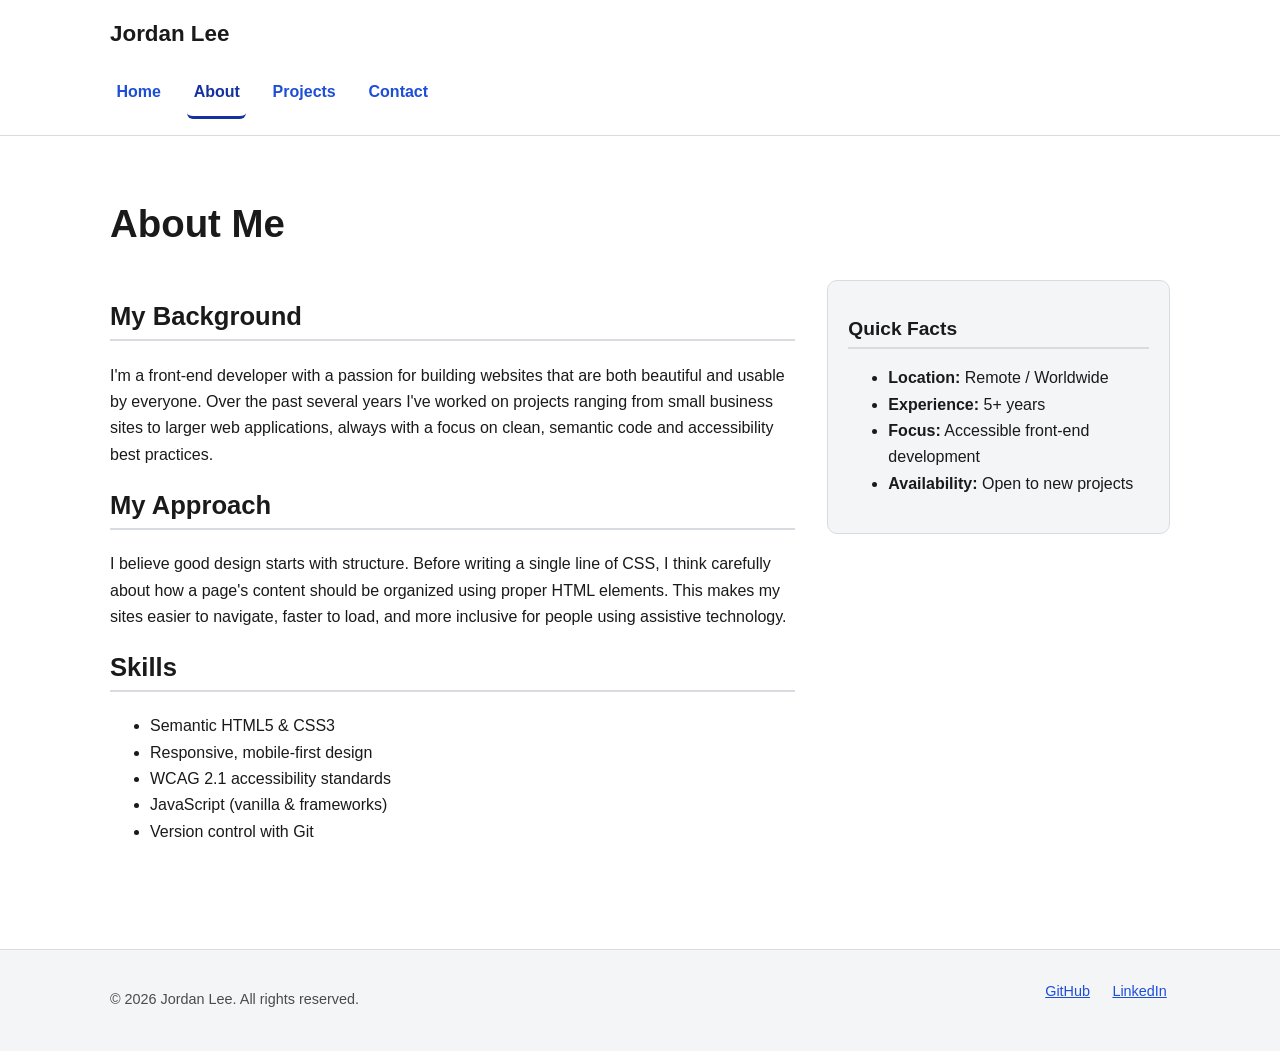
<file: about.html>
<!DOCTYPE html>
<html lang="en">

<head>
    <meta charset="UTF-8" />
    <meta name="viewport" content="width=device-width, initial-scale=1.0" />
    <title>About Me | Jordan Lee Portfolio</title>
    <meta name="description"
        content="Learn about Jordan Lee's background, skills, and experience as a front-end web developer focused on accessibility." />
    <meta name="keywords" content="about, biography, front-end developer, skills, experience, accessibility" />
    <meta name="author" content="Jordan Lee" />
    <link rel="stylesheet" href="style.css" />
</head>

<body>

    <a class="skip-link" href="#main-content">Skip to main content</a>

    <header class="site-header">
        <div class="header-inner">
            <p class="site-title"><a href="index.html">Jordan Lee</a></p>
            <nav class="main-nav" aria-label="Primary navigation">
                <ul>
                    <li><a href="index.html">Home</a></li>
                    <li><a href="about.html" aria-current="page">About</a></li>
                    <li><a href="projects.html">Projects</a></li>
                    <li><a href="contact.html">Contact</a></li>
                </ul>
            </nav>
        </div>
    </header>

    <main id="main-content">

        <section aria-labelledby="about-heading">
            <h1 id="about-heading">About Me</h1>

            <div class="content-layout">
                <article>
                    <h2>My Background</h2>
                    <p>I'm a front-end developer with a passion for building websites that are both beautiful and usable
                        by everyone. Over the past several years I've worked on projects ranging from small business
                        sites to larger web applications, always with a focus on clean, semantic code and accessibility
                        best practices.</p>

                    <h2>My Approach</h2>
                    <p>I believe good design starts with structure. Before writing a single line of CSS, I think
                        carefully about how a page's content should be organized using proper HTML elements. This makes
                        my sites easier to navigate, faster to load, and more inclusive for people using assistive
                        technology.</p>

                    <h2>Skills</h2>
                    <ul>
                        <li>Semantic HTML5 &amp; CSS3</li>
                        <li>Responsive, mobile-first design</li>
                        <li>WCAG 2.1 accessibility standards</li>
                        <li>JavaScript (vanilla &amp; frameworks)</li>
                        <li>Version control with Git</li>
                    </ul>
                </article>

                <aside aria-labelledby="fact-heading">
                    <h2 id="fact-heading">Quick Facts</h2>
                    <ul>
                        <li><strong>Location:</strong> Remote / Worldwide</li>
                        <li><strong>Experience:</strong> 5+ years</li>
                        <li><strong>Focus:</strong> Accessible front-end development</li>
                        <li><strong>Availability:</strong> Open to new projects</li>
                    </ul>
                </aside>
            </div>
        </section>

    </main>

    <footer class="site-footer">
        <div class="footer-inner">
            <p>&copy; 2026 Jordan Lee. All rights reserved.</p>
            <nav aria-label="Social media links">
                <ul class="social-links">
                    <li><a href="https://github.com" target="_blank" rel="noopener noreferrer">GitHub</a></li>
                    <li><a href="https://linkedin.com" target="_blank" rel="noopener noreferrer">LinkedIn</a></li>
                </ul>
            </nav>
        </div>
    </footer>

</body>

</html>
</file>
<file: style.css>
/* ===========================================================
   style.css — Advanced responsive styles
   Mobile-first | CSS Grid + Flexbox | Custom Properties
   Light/Dark theme via [data-theme] | WCAG AA contrast
   =========================================================== */

/* ---------- Custom Properties (Light theme = default) ---------- */
:root {
  --color-bg: #ffffff;
  --color-bg-alt: #f4f5f7;
  --color-bg-elevated: #ffffff;
  --color-text: #1a1a1a;
  --color-text-muted: #4b4b4b;
  --color-primary: #1d4ed8;
  --color-primary-dark: #1431a0;
  --color-accent: #b91c1c;
  --color-border: #d8dbe0;
  --color-focus: #f59e0b;
  --shadow: 0 1px 3px rgba(0, 0, 0, 0.08), 0 1px 2px rgba(0, 0, 0, 0.06);
  --shadow-hover: 0 10px 24px rgba(0, 0, 0, 0.12), 0 4px 8px rgba(0, 0, 0, 0.06);
  --radius: 10px;
  --radius-sm: 6px;
  --max-width: 1100px;
  --transition-fast: 150ms ease;
  --transition: 250ms ease;
  --font-base: "Segoe UI", Tahoma, Verdana, Arial, sans-serif;
}

/* ---------- Dark theme overrides ---------- */
[data-theme="dark"] {
  --color-bg: #0f1115;
  --color-bg-alt: #181b21;
  --color-bg-elevated: #1d212a;
  --color-text: #f1f2f4;
  --color-text-muted: #b8bcc4;
  --color-primary: #5b8def;
  --color-primary-dark: #84a9f7;
  --color-accent: #f87171;
  --color-border: #2c313c;
  --color-focus: #fbbf24;
  --shadow: 0 1px 3px rgba(0, 0, 0, 0.4), 0 1px 2px rgba(0, 0, 0, 0.3);
  --shadow-hover: 0 10px 24px rgba(0, 0, 0, 0.5), 0 4px 8px rgba(0, 0, 0, 0.3);
}

/* ---------- Reset ---------- */
* {
  box-sizing: border-box;
}

html {
  scroll-behavior: smooth;
}

body {
  margin: 0;
  min-height: 100vh;
  /* CSS Grid used for overall page skeleton: header / main / footer */
  display: grid;
  grid-template-rows: auto 1fr auto;
  font-family: var(--font-base);
  color: var(--color-text);
  background: var(--color-bg);
  line-height: 1.65;
  transition: background-color var(--transition), color var(--transition);
}

img {
  max-width: 100%;
  display: block;
}

a {
  color: var(--color-primary);
  transition: color var(--transition-fast);
}

a:hover,
a:focus {
  color: var(--color-primary-dark);
}

/* ---------- Focus styles ---------- */
a:focus-visible,
button:focus-visible,
input:focus-visible,
textarea:focus-visible {
  outline: 3px solid var(--color-focus);
  outline-offset: 2px;
}

/* ---------- Skip link ---------- */
.skip-link {
  position: absolute;
  left: -999px;
  top: auto;
  background: var(--color-primary);
  color: #fff;
  padding: 0.75rem 1rem;
  z-index: 100;
  border-radius: 0 0 var(--radius-sm) 0;
}

.skip-link:focus {
  left: 0;
  top: 0;
}

/* ---------- Header ---------- */
.site-header {
  background: var(--color-bg);
  border-bottom: 1px solid var(--color-border);
  position: sticky;
  top: 0;
  z-index: 20;
}

.header-inner {
  max-width: var(--max-width);
  margin: 0 auto;
  display: flex;
  flex-wrap: wrap;
  align-items: center;
  justify-content: space-between;
  gap: 1rem;
  padding: 1rem 1.25rem;
}

.site-title {
  font-size: 1.4rem;
  margin: 0;
}

.site-title a {
  text-decoration: none;
  color: var(--color-text);
  font-weight: 700;
}

.header-controls {
  display: flex;
  align-items: center;
  gap: 0.75rem;
}

/* ---------- Theme toggle button ---------- */
.theme-toggle {
  display: inline-flex;
  align-items: center;
  justify-content: center;
  width: 44px;
  height: 44px;
  border-radius: 50%;
  border: 1px solid var(--color-border);
  background: var(--color-bg-alt);
  cursor: pointer;
  font-size: 1.2rem;
  line-height: 1;
  transition: background-color var(--transition-fast), transform var(--transition-fast);
}

.theme-toggle:hover {
  background: var(--color-border);
}

.theme-toggle:active {
  transform: scale(0.92);
}

.theme-toggle .icon-moon {
  display: none;
}

[data-theme="dark"] .theme-toggle .icon-sun {
  display: none;
}

[data-theme="dark"] .theme-toggle .icon-moon {
  display: inline;
}

/* ---------- Mobile nav toggle (hamburger) ---------- */
.nav-toggle {
  display: inline-flex;
  flex-direction: column;
  justify-content: center;
  align-items: center;
  gap: 5px;
  width: 44px;
  height: 44px;
  border: 1px solid var(--color-border);
  border-radius: var(--radius-sm);
  background: var(--color-bg-alt);
  cursor: pointer;
}

.nav-toggle span {
  display: block;
  width: 20px;
  height: 2px;
  background: var(--color-text);
  border-radius: 2px;
  transition: transform var(--transition-fast), opacity var(--transition-fast);
}

.nav-toggle[aria-expanded="true"] span:nth-child(1) {
  transform: translateY(7px) rotate(45deg);
}

.nav-toggle[aria-expanded="true"] span:nth-child(2) {
  opacity: 0;
}

.nav-toggle[aria-expanded="true"] span:nth-child(3) {
  transform: translateY(-7px) rotate(-45deg);
}

/* ---------- Navigation (Flexbox) — mobile first: collapsed ---------- */
.main-nav {
  width: 100%;
}

.main-nav ul {
  list-style: none;
  margin: 0;
  padding: 0;
  display: flex;
  flex-direction: column;
  gap: 0.25rem;
}

.main-nav a {
  display: block;
  text-decoration: none;
  font-weight: 600;
  padding: 0.65rem 0.4rem;
  border-bottom: 3px solid transparent;
  border-radius: var(--radius-sm);
  transition: background-color var(--transition-fast), border-color var(--transition-fast);
}

.main-nav a:hover,
.main-nav a:focus {
  background: var(--color-bg-alt);
  border-bottom: 3px solid var(--color-primary);
}

.main-nav a[aria-current="page"] {
  border-bottom: 3px solid var(--color-primary-dark);
  color: var(--color-primary-dark);
}

/* nav-panel: collapsible wrapper for mobile */
.nav-panel {
  display: grid;
  grid-template-rows: 0fr;
  transition: grid-template-rows var(--transition);
  width: 100%;
  order: 3;
  flex-basis: 100%;
}

.nav-panel.is-open {
  grid-template-rows: 1fr;
}

.nav-panel-inner {
  overflow: hidden;
}

.nav-panel .main-nav {
  padding: 0.5rem 0 1rem;
}

/* ---------- Layout ---------- */
main {
  max-width: var(--max-width);
  width: 100%;
  margin: 0 auto;
  padding: 2rem 1.25rem 3rem;
}

section {
  margin-bottom: 2.5rem;
  animation: fade-in-up 500ms ease both;
}

h1, h2, h3 {
  line-height: 1.25;
}

h1 {
  font-size: clamp(1.8rem, 4vw, 2.4rem);
}

h2 {
  font-size: clamp(1.3rem, 3vw, 1.6rem);
  border-bottom: 2px solid var(--color-border);
  padding-bottom: 0.4rem;
}

/* ---------- Hero (CSS Grid) ---------- */
.hero {
  display: grid;
  grid-template-columns: 1fr;
  grid-template-areas:
    "photo"
    "text";
  gap: 1.5rem;
  align-items: center;
  background: var(--color-bg-alt);
  border-radius: var(--radius);
  padding: 2rem;
  text-align: center;
}

.hero-text {
  grid-area: text;
}

.hero-photo {
  grid-area: photo;
  border-radius: 50%;
  width: 160px;
  height: 160px;
  object-fit: cover;
  border: 4px solid var(--color-primary);
  margin: 0 auto;
}

.btn {
  display: inline-block;
  background: var(--color-primary);
  color: #fff;
  text-decoration: none;
  padding: 0.7rem 1.4rem;
  border-radius: var(--radius-sm);
  font-weight: 700;
  margin-top: 1rem;
  border: none;
  cursor: pointer;
  font-size: 1rem;
  transition: background-color var(--transition-fast), transform var(--transition-fast), box-shadow var(--transition-fast);
}

.btn:hover,
.btn:focus {
  background: var(--color-primary-dark);
  color: #fff;
  transform: translateY(-2px);
  box-shadow: var(--shadow-hover);
}

.btn:active {
  transform: translateY(0);
}

/* ---------- Cards (CSS Grid) ---------- */
.card-grid {
  display: grid;
  grid-template-columns: 1fr;
  gap: 1.5rem;
}

.card {
  border: 1px solid var(--color-border);
  border-radius: var(--radius);
  padding: 1.25rem;
  background: var(--color-bg-elevated);
  box-shadow: var(--shadow);
  transition: transform var(--transition), box-shadow var(--transition), border-color var(--transition);
}

.card:hover {
  transform: translateY(-4px);
  box-shadow: var(--shadow-hover);
  border-color: var(--color-primary);
}

.card h3 {
  margin-top: 0;
}

.card img {
  border-radius: var(--radius-sm);
  margin-bottom: 0.75rem;
}

.tag-list {
  list-style: none;
  display: flex;
  flex-wrap: wrap;
  gap: 0.5rem;
  padding: 0;
  margin: 0.75rem 0;
}

.tag-list li {
  background: var(--color-bg-alt);
  border: 1px solid var(--color-border);
  border-radius: 999px;
  padding: 0.2rem 0.7rem;
  font-size: 0.85rem;
}

/* ---------- Content layout: article + aside (CSS Grid) ---------- */
.content-layout {
  display: grid;
  grid-template-columns: 1fr;
  gap: 2rem;
}

.content-layout > aside {
  background: var(--color-bg-alt);
  border-radius: var(--radius);
  padding: 1.25rem;
  border: 1px solid var(--color-border);
  align-self: start;
}

aside h2 {
  font-size: 1.2rem;
}

/* ---------- Forms ---------- */
form {
  max-width: 560px;
}

.form-group {
  margin-bottom: 1.25rem;
}

label {
  display: block;
  font-weight: 700;
  margin-bottom: 0.35rem;
}

.required-mark {
  color: var(--color-accent);
}

input,
textarea,
select {
  width: 100%;
  padding: 0.6rem 0.7rem;
  border: 1px solid var(--color-border);
  border-radius: var(--radius-sm);
  font-size: 1rem;
  font-family: inherit;
  background: var(--color-bg-elevated);
  color: var(--color-text);
  transition: border-color var(--transition-fast), box-shadow var(--transition-fast);
}

input:focus,
textarea:focus {
  border-color: var(--color-primary);
}

.hint {
  font-size: 0.85rem;
  color: var(--color-text-muted);
  margin-top: 0.25rem;
}

fieldset {
  border: 1px solid var(--color-border);
  border-radius: var(--radius);
  padding: 1rem 1.25rem;
  margin-bottom: 1.25rem;
}

legend {
  font-weight: 700;
  padding: 0 0.4rem;
}

/* ---------- Footer ---------- */
.site-footer {
  border-top: 1px solid var(--color-border);
  background: var(--color-bg-alt);
}

.footer-inner {
  max-width: var(--max-width);
  margin: 0 auto;
  padding: 1.5rem 1.25rem;
  display: flex;
  flex-wrap: wrap;
  justify-content: space-between;
  gap: 1rem;
  font-size: 0.9rem;
  color: var(--color-text-muted);
}

.social-links {
  list-style: none;
  display: flex;
  gap: 1rem;
  padding: 0;
  margin: 0;
}

.social-links a {
  display: inline-block;
  padding: 0.4rem 0.2rem;
}

/* ---------- Utility ---------- */
.visually-hidden {
  position: absolute;
  width: 1px;
  height: 1px;
  overflow: hidden;
  clip: rect(0 0 0 0);
  white-space: nowrap;
}

/* ---------- Animations ---------- */
@keyframes fade-in-up {
  from {
    opacity: 0;
    transform: translateY(12px);
  }
  to {
    opacity: 1;
    transform: translateY(0);
  }
}

/* ===========================================================
   RESPONSIVE BREAKPOINTS — mobile-first
   Tablet: 600px+   Desktop: 1000px+
   =========================================================== */

/* ---------- Tablet ---------- */
@media (min-width: 600px) {
  .nav-toggle {
    display: none;
  }

  .nav-panel {
    display: block;
    order: initial;
    flex-basis: auto;
    width: auto;
  }

  .nav-panel-inner {
    overflow: visible;
  }

  .main-nav ul {
    flex-direction: row;
    gap: 1.25rem;
  }

  .main-nav {
    padding: 0 !important;
  }

  .card-grid {
    grid-template-columns: repeat(2, 1fr);
  }

  .hero {
    grid-template-columns: 200px 1fr;
    grid-template-areas: "photo text";
    text-align: left;
  }

  .hero-photo {
    margin: 0;
  }
}

/* ---------- Desktop ---------- */
@media (min-width: 1000px) {
  .card-grid {
    grid-template-columns: repeat(3, 1fr);
  }

  .content-layout {
    grid-template-columns: 2fr 1fr;
  }
}

/* ---------- Reduced motion ---------- */
@media (prefers-reduced-motion: reduce) {
  html {
    scroll-behavior: auto;
  }

  *,
  *::before,
  *::after {
    animation-duration: 0.001ms !important;
    animation-iteration-count: 1 !important;
    transition-duration: 0.001ms !important;
  }
}
</file>
